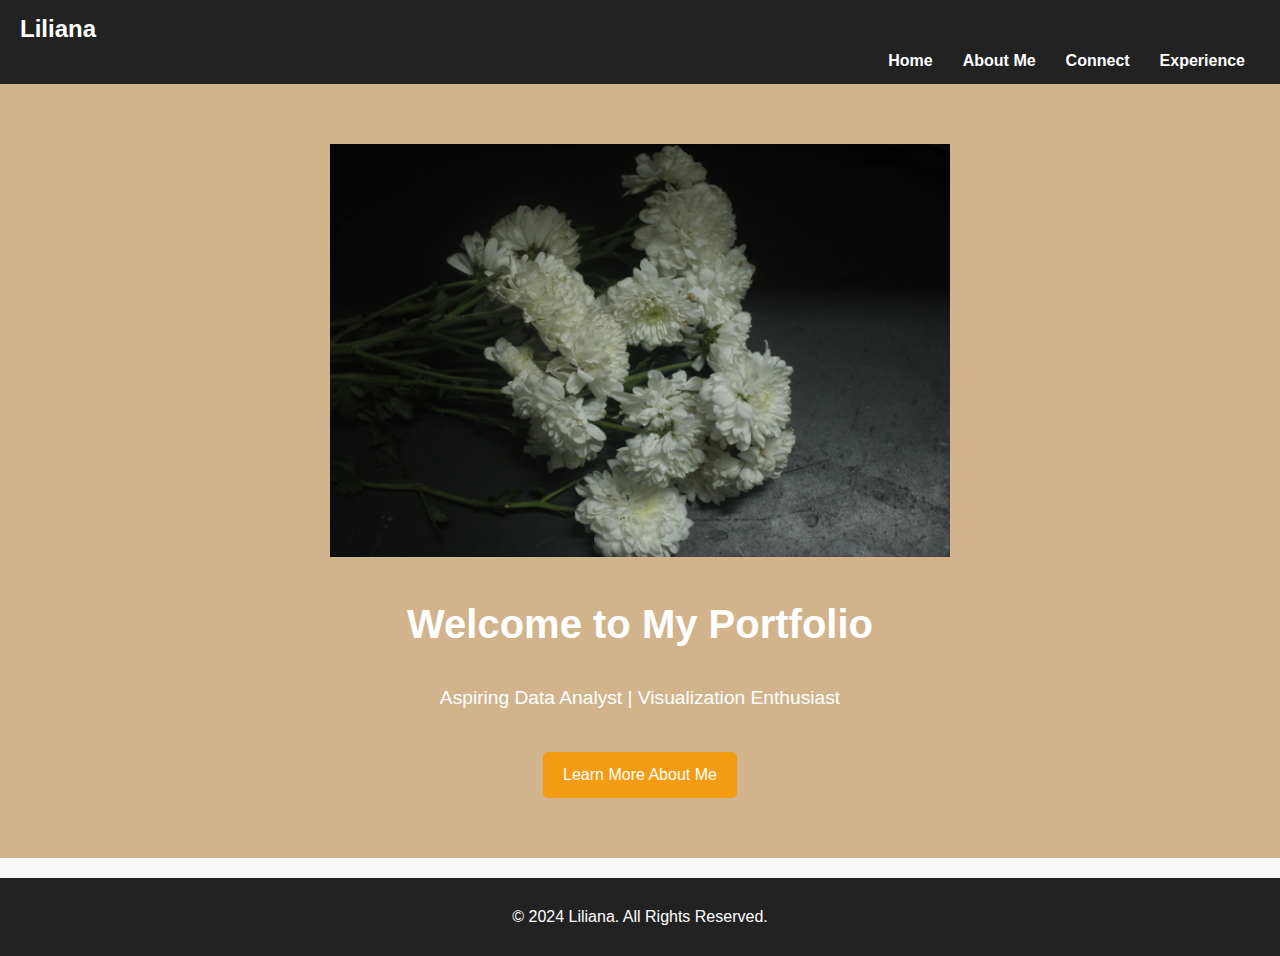
<file: index.html>
<!DOCTYPE html>
<html lang="en">
<head>
    <meta charset="UTF-8">
    <meta name="viewport" content="width=device-width, initial-scale=1.0">
    <title>Liliana | Data Analyst Portfolio</title>
    <link rel="stylesheet" href="css/style.css">
</head>
<body>
    <header>
        <nav>
            <div class="logo">Liliana</div>
            <ul class="nav-links">
                <li><a href="index.html">Home</a></li>
                <li><a href="about.html">About Me</a></li>
                <li><a href="connect.html">Connect</a></li>
                <li><a href="experience.html">Experience</a></li>
            </ul>
        </nav>
    </header>
    <main>
        <section class="hero">
            <img class="flower" src="./photos/pexels-snsn-29403995.jpg">
            <h1>Welcome to My Portfolio</h1>
            <p>Aspiring Data Analyst | Visualization Enthusiast</p>
            <a href="about.html" class="cta">Learn More About Me</a>
        </section>
    </main>
    <footer>
        <p>&copy; 2024 Liliana. All Rights Reserved.</p>
    </footer>
</body>
</html>
</file>
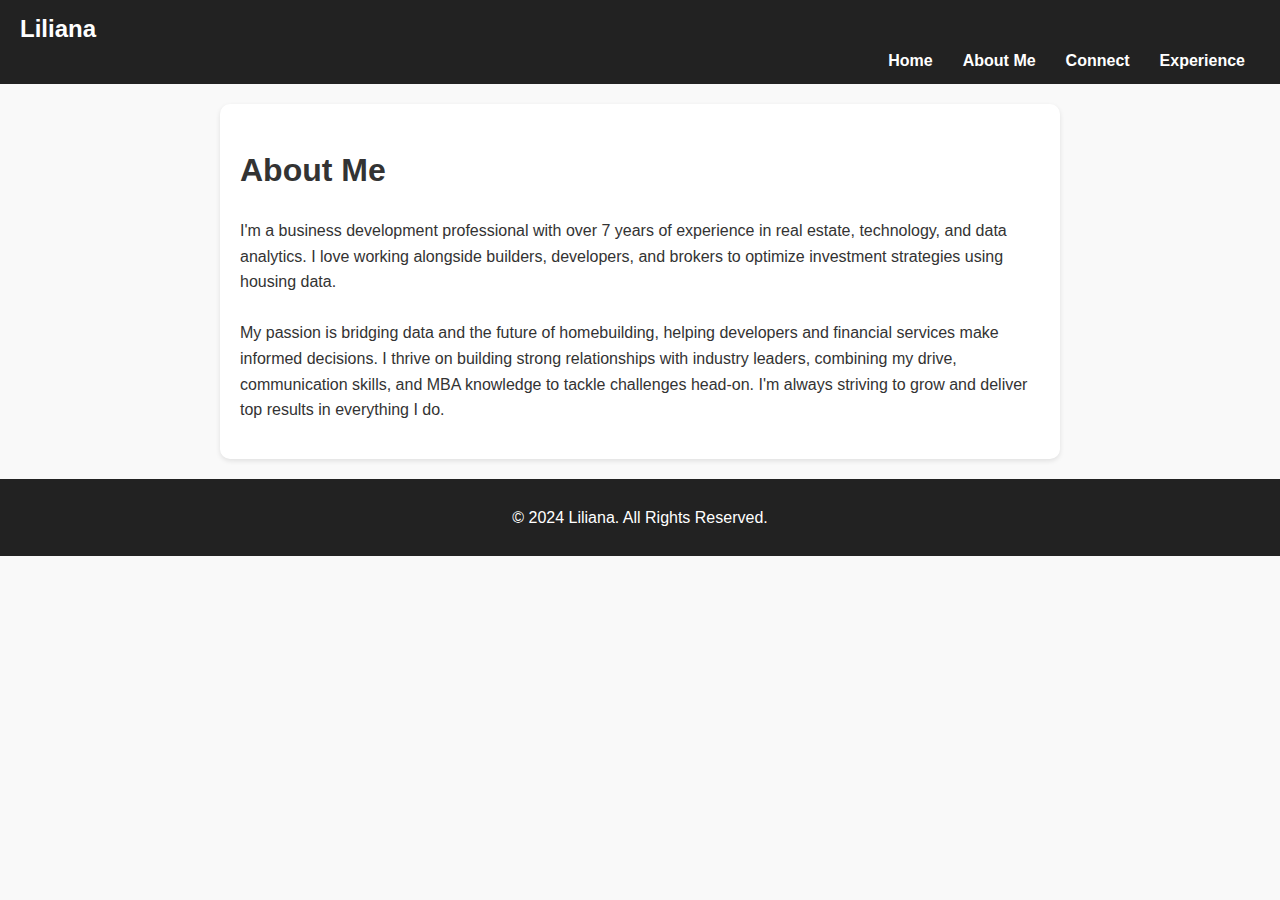
<file: about.html>
<!DOCTYPE html>
<html lang="en">

<head>
    <meta charset="UTF-8">
    <meta name="viewport" content="width=device-width, initial-scale=1.0">
    <title>About Me | Liliana</title>
    <link rel="stylesheet" href="css/style.css">
</head>

<body>
    <header>
        <nav>
            <div class="logo">Liliana</div>
            <ul class="nav-links">
                <li><a href="index.html">Home</a></li>
                <li><a href="about.html">About Me</a></li>
                <li><a href="connect.html">Connect</a></li>
                <li><a href="experience.html">Experience</a></li>
            </ul>
        </nav>
    </header>
    <main>
        <section class="about-section">
            <h1>About Me</h1>
            <p>
                I'm a business development professional with over 7 years of experience in real estate, technology, and
                data analytics. I love working alongside builders, developers, and brokers to optimize investment
                strategies using housing data.
                <br><br>
                My passion is bridging data and the future of homebuilding, helping developers and financial services
                make informed decisions. I thrive on building strong relationships with industry leaders, combining my
                drive, communication skills, and MBA knowledge to tackle challenges head-on. I'm always striving to grow
                and deliver top results in everything I do.
            </p>
        </section>
    </main>
    <footer>
        <p>&copy; 2024 Liliana. All Rights Reserved.</p>
    </footer>
</body>

</html>
</file>
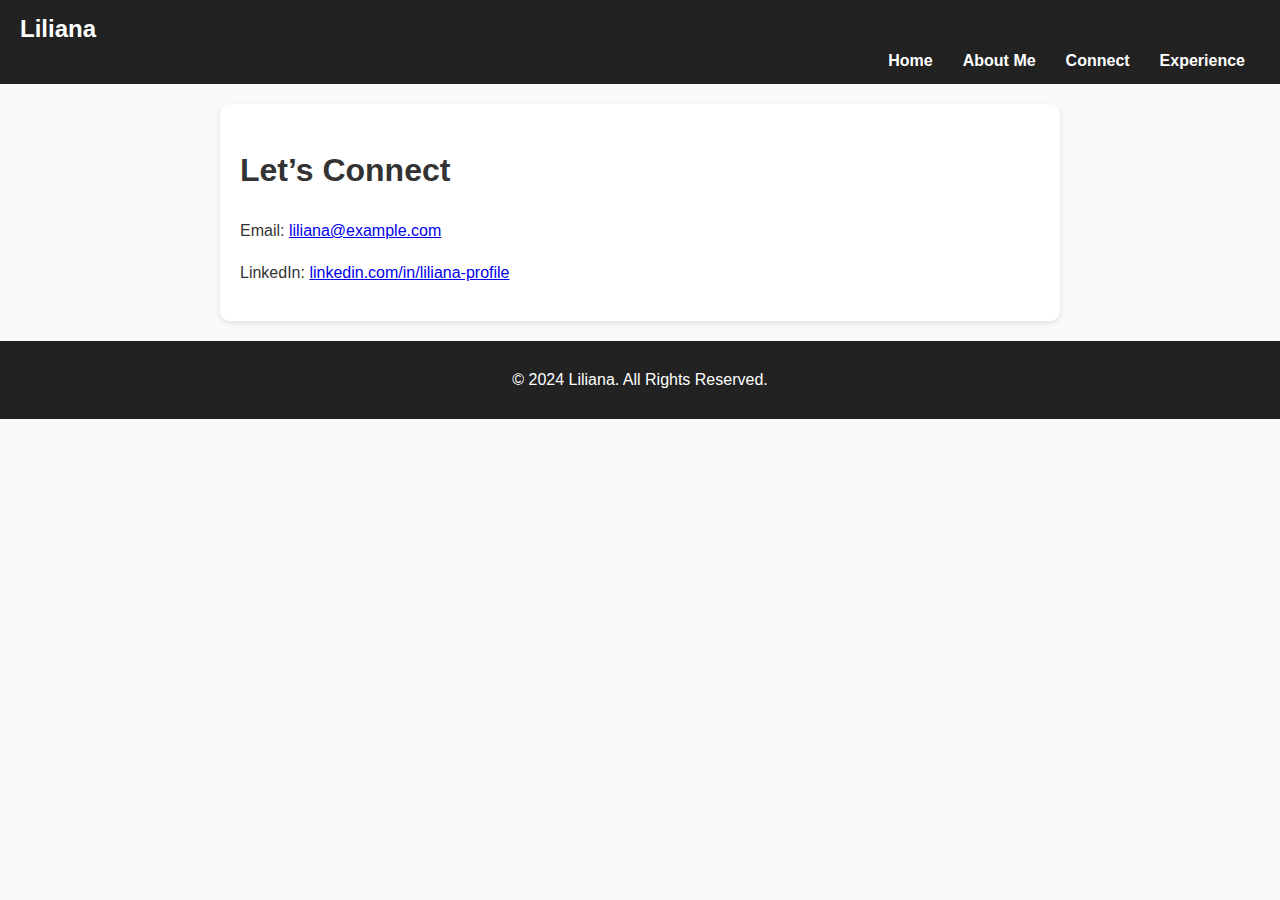
<file: connect.html>
<!DOCTYPE html>
<html lang="en">
<head>
    <meta charset="UTF-8">
    <meta name="viewport" content="width=device-width, initial-scale=1.0">
    <title>Connect | Liliana</title>
    <link rel="stylesheet" href="css/style.css">
</head>
<body>
    <header>
        <nav>
            <div class="logo">Liliana</div>
            <ul class="nav-links">
                <li><a href="index.html">Home</a></li>
                <li><a href="about.html">About Me</a></li>
                <li><a href="connect.html">Connect</a></li>
                <li><a href="experience.html">Experience</a></li>
            </ul>
        </nav>
    </header>
    <main>
        <section class="connect-section">
            <h1>Let’s Connect</h1>
            <p>Email: <a href="mailto:liliana@example.com">liliana@example.com</a></p>
            <p>LinkedIn: <a href="https://linkedin.com/in/liliana-profile" target="_blank">linkedin.com/in/liliana-profile</a></p>
        </section>
    </main>
    <footer>
        <p>&copy; 2024 Liliana. All Rights Reserved.</p>
    </footer>
</body>
</html>
</file>
<file: css/style.css>
/* General Styles */
body {
    font-family: Arial, sans-serif;
    margin: 0;
    padding: 0;
    color: #333;
    line-height: 1.6;
    background: #f9f9f9;
}
.flower {
    width:50%;
}
header {
    background: #222;
    color: #fff;
    padding: 10px 0;
}

header .logo {
    font-size: 1.5em;
    font-weight: bold;
    padding-left: 20px;
}

header .nav-links {
    display: flex;
    list-style: none;
    justify-content: flex-end;
    margin: 0;
    padding: 0;
    padding-right: 20px;
}

header .nav-links li {
    margin: 0 15px;
}

header .nav-links a {
    color: #fff;
    text-decoration: none;
    font-weight: bold;
}

header .nav-links a:hover {
    color: gray;
}

.hero {
    text-align: center;
    background: tan;
    color: #fff;
    padding: 60px 20px;
}

.hero h1 {
    font-size: 2.5em;
}

.hero p {
    font-size: 1.2em;
}

.hero .cta {
    display: inline-block;
    margin-top: 20px;
    padding: 10px 20px;
    background: #f39c12;
    color: #fff;
    text-decoration: none;
    font-size: 1em;
    border-radius: 5px;
}

.hero .cta:hover {
    background: #d35400;
}

.about-section, .connect-section {
    padding: 20px;
    max-width: 800px;
    margin: 20px auto;
    background: #fff;
    border-radius: 10px;
    box-shadow: 0 2px 5px rgba(0, 0, 0, 0.1);
}
.timeline {
    font-family: Arial, sans-serif;
    margin: 20px;
  }
  
  .event {
    border-left: 3px solid tan;
    padding-left: 15px;
    margin-bottom: 20px;
  }
  
  .event h3 {
    color: tan;
  }
  
  .event p,
  .event ul {
    margin: 5px 0;
  }
  
  .event ul {
    padding-left: 20px;
  }
  

footer {
    text-align: center;
    padding: 10px 0;
    background: #222;
    color: #fff;
    margin-top: 20px;
}
</file>
